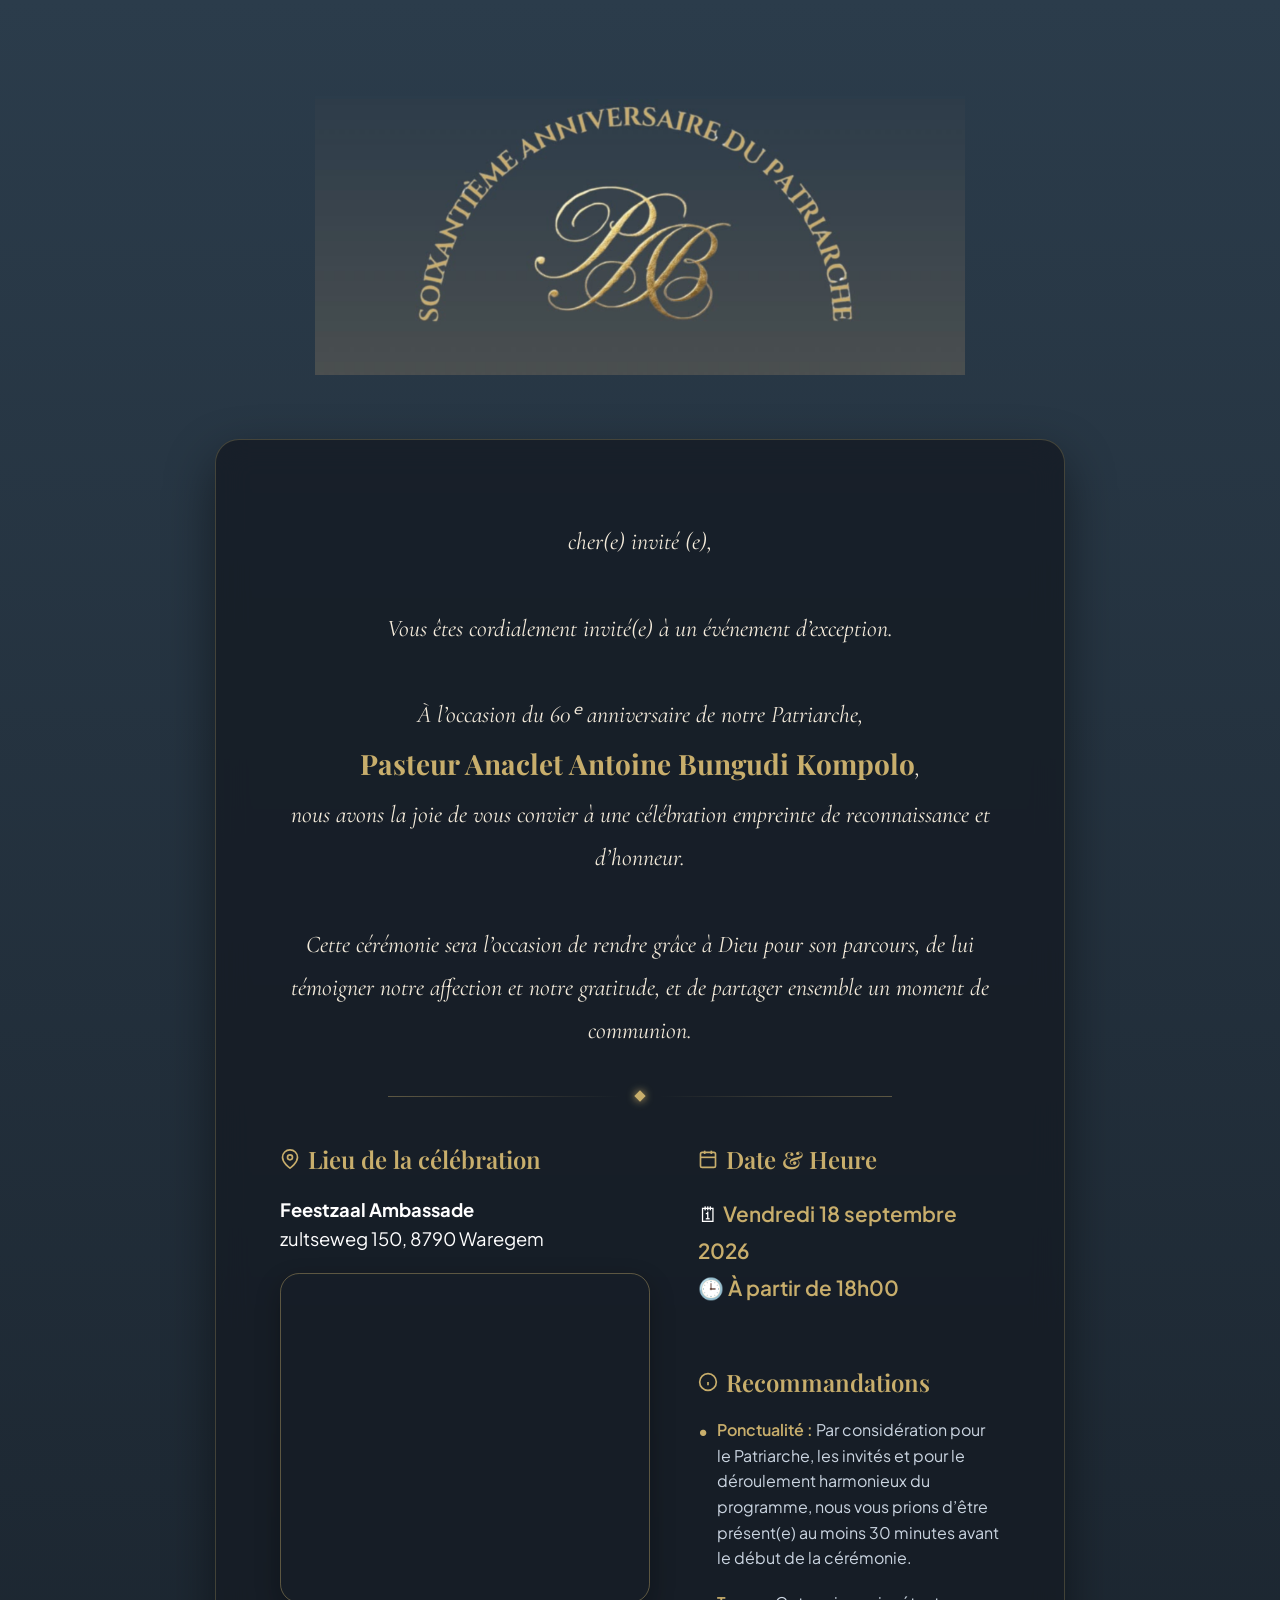
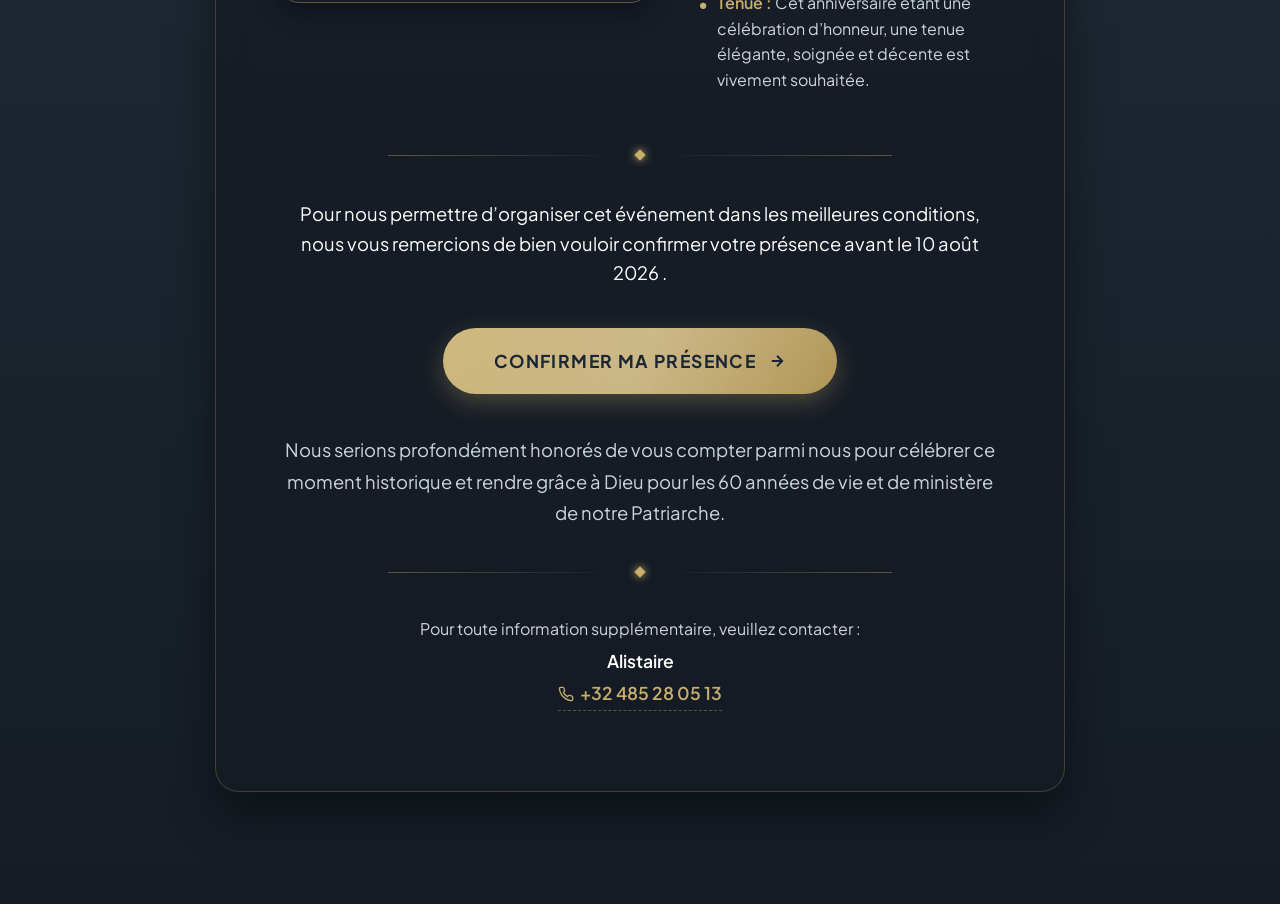
<file: index.html>
<!DOCTYPE html>
<html lang="fr">

<head>
    <meta charset="UTF-8">
    <meta name="viewport" content="width=device-width, initial-scale=1.0">
    <!-- <link rel="stylesheet" href="./invitation.css"> -->
    <title>Invitation Anniversaire de PAB</title>

    <style>
        /* Import Google Fonts for a luxury, premium look */
        @import url('https://fonts.googleapis.com/css2?family=Cormorant+Garamond:ital,wght@0,300;0,400;0,500;0,600;0,700;1,400&family=Playfair+Display:ital,wght@0,400;0,500;0,600;0,700;1,400&family=Plus+Jakarta+Sans:wght@300;400;500;600;700&display=swap');

        :root {
            --gold: #C8AE6C;
            --gold-light: #f3e5ab;
            --gold-dark: #a3843b;
            --bg-dark: #253748;
            --text-white: #ffffff;
            --text-muted: #cbd5e1;
            --font-serif-title: 'Playfair Display', serif;
            --font-serif-body: 'Cormorant Garamond', serif;
            --font-sans: 'Plus Jakarta Sans', sans-serif;
        }

        * {
            box-sizing: border-box;
            margin: 0;
            padding: 0;
        }

        body {
            background: #2b3c4b;
            background: linear-gradient(180deg, #2b3c4b 0%, #151c24 100%);
            color: var(--text-white);
            font-family: var(--font-sans);
            display: flex;
            flex-direction: column;
            text-align: center;
            align-items: center;
            overflow-x: hidden;
            line-height: 1.6;
        }

        p {
            font-size: 1rem;
            color: var(--text-muted);
        }

        /* Base div limit overrides */
        div {
            width: 100%;
        }

        /* Container wrapper */
        .container {
            min-height: 100vh;
            width: 100%;
            display: flex;
            flex-direction: column;
            justify-content: flex-start;
            align-items: center;
            text-align: center;
            position: relative;
            padding-bottom: 4rem;
        }

        /* Body container holding the invitation card */
        .body2 {
            position: relative;
            padding-top: 2rem;
            display: flex;
            flex-direction: column;
            align-items: center;
            justify-content: center;
            width: 100%;
            max-width: 1200px;
            padding-left: 1rem;
            padding-right: 1rem;
        }

        /* Logo Styling - Blends seamlessly into page background */
        .logo-wrapper {
            display: flex;
            justify-content: center;
            align-items: center;
            width: 100%;
            max-width: 500px;
            margin: 1.5rem auto;
            padding: 0 1rem;
        }

        .site-logo {
            width: 100%;
            height: auto;
            max-width: 450px;
            /* Removed borders, shadows and rounded corners at rest for seamless integration */
            transition: transform 0.3s ease;
        }

        .site-logo:hover {
            transform: scale(1.02);
        }

        /* Premium Card container using Glassmorphism */
        .card-invitation {
            background: rgba(21, 28, 36, 0.82);
            backdrop-filter: blur(16px);
            -webkit-backdrop-filter: blur(16px);
            border: 1px solid rgba(200, 174, 108, 0.25);
            border-radius: 24px;
            padding: 3rem 2rem;
            box-shadow: 0 20px 50px rgba(0, 0, 0, 0.45);
            width: 100%;
            max-width: 550px;
            margin: 1.5rem auto 3rem auto;
            text-align: center;
            transition: transform 0.3s ease, box-shadow 0.3s ease;
        }

        .card-invitation:hover {
            box-shadow: 0 25px 60px rgba(200, 174, 108, 0.15);
        }

        /* Intro typography */
        .intro p {
            font-family: var(--font-serif-body);
            font-size: 1.3rem;
            font-style: italic;
            line-height: 1.8;
            color: #f3eada;
        }

        .patriarche-name {
            font-family: var(--font-serif-title);
            font-weight: 700;
            color: var(--gold);
            font-style: normal;
            display: inline-block;
            padding: 0.2rem 0;
            font-size: 1.45rem;
        }

        .intro strong {
            color: var(--gold);
            font-weight: 600;
        }

        /* Dividers */
        .divider {
            display: flex;
            align-items: center;
            justify-content: center;
            margin: 2.5rem auto;
            width: 70%;
        }

        .divider::before,
        .divider::after {
            content: '';
            flex: 1;
            height: 1px;
            background: linear-gradient(to var(--direction, right), rgba(200, 174, 108, 0.4), rgba(200, 174, 108, 0));
        }

        .divider::after {
            --direction: left;
        }

        .divider-diamond {
            width: 8px;
            height: 8px;
            background-color: var(--gold);
            transform: rotate(45deg);
            margin: 0 15px;
            box-shadow: 0 0 8px var(--gold);
        }

        /* Section titles with icons */
        .section-title {
            font-family: var(--font-serif-title);
            font-size: 1.4rem;
            font-weight: 600;
            color: var(--gold);
            margin-bottom: 1rem;
            display: flex;
            align-items: center;
            justify-content: center;
            gap: 8px;
        }

        .detail-icon {
            width: 20px;
            height: 20px;
            stroke: var(--gold);
            stroke-width: 2px;
        }

        /* Venue layout */
        .lieu-text {
            font-size: 1.1rem;
            color: var(--text-white);
            margin-bottom: 1.2rem;
        }

        .map-container {
            width: 100%;
            max-width: 420px;
            margin: 0 auto;
        }

        iframe {
            border-radius: 1.2rem;
            border: 1px solid rgba(200, 174, 108, 0.4);
            width: 100%;
            height: 280px;
            box-shadow: 0 10px 25px rgba(0, 0, 0, 0.3);
            transition: border-color 0.3s ease;
        }

        iframe:hover {
            border-color: var(--gold);
        }

        /* Date and Time styling */
        .datetime-text {
            font-size: 1.15rem;
            color: var(--text-white);
            line-height: 1.8;
        }

        .DateTime {
            color: var(--gold);
            font-weight: 600;
        }

        /* Recommandations styling */
        .info {
            margin-top: 1.5rem;
        }

        .reco-list {
            list-style: none;
            padding: 0;
            margin: 0;
            text-align: left;
        }

        .reco-list li {
            font-size: 0.95rem;
            color: var(--text-muted);
            margin-bottom: 1.2rem;
            line-height: 1.6;
            position: relative;
            padding-left: 1.2rem;
        }

        .reco-list li::before {
            content: "•";
            color: var(--gold);
            position: absolute;
            left: 0;
            font-size: 1.2rem;
            top: -2px;
        }

        .first-word {
            color: var(--gold);
            font-weight: 600;
        }

        /* Confirmation CTA Button */
        .confirm-intro {
            font-size: 1.05rem;
            margin-bottom: 2rem;
            color: var(--text-white);
        }

        .confirm-btn-container {
            margin: 2.5rem 0;
        }

        .confirm-button {
            display: inline-flex;
            align-items: center;
            justify-content: center;
            gap: 12px;
            background: linear-gradient(135deg, var(--gold) 0%, var(--gold-dark) 100%);
            color: #1a2634;
            font-family: var(--font-sans);
            font-size: 1.05rem;
            font-weight: 700;
            text-transform: uppercase;
            letter-spacing: 0.08em;
            padding: 1.1rem 2.8rem;
            border-radius: 50px;
            border: none;
            box-shadow: 0 8px 25px rgba(200, 174, 108, 0.3);
            transition: all 0.4s cubic-bezier(0.175, 0.885, 0.32, 1.275);
            text-decoration: none;
            cursor: pointer;
            position: relative;
            overflow: hidden;
        }

        .confirm-button span {
            position: relative;
            z-index: 2;
        }

        .confirm-button .btn-icon {
            width: 18px;
            height: 18px;
            stroke: #1a2634;
            stroke-width: 2.5px;
            transition: transform 0.3s ease;
            position: relative;
            z-index: 2;
        }

        .confirm-button:hover {
            transform: translateY(-3px);
            box-shadow: 0 12px 30px rgba(200, 174, 108, 0.5);
            background: linear-gradient(135deg, var(--gold-light) 0%, var(--gold) 100%);
            color: #0f172a;
        }

        .confirm-button:hover .btn-icon {
            transform: translateX(5px);
            stroke: #0f172a;
        }

        .confirm-button:active {
            transform: translateY(1px);
            box-shadow: 0 4px 15px rgba(200, 174, 108, 0.3);
        }

        /* Shiny reflection effect */
        .confirm-button::after {
            content: '';
            position: absolute;
            top: 0;
            left: -50%;
            width: 200%;
            height: 100%;
            background: linear-gradient(to right,
                    rgba(255, 255, 255, 0) 0%,
                    rgba(255, 255, 255, 0.3) 50%,
                    rgba(255, 255, 255, 0) 100%);
            transform: skewX(-25deg);
            transition: 0.75s;
            z-index: 1;
        }

        .confirm-button:hover::after {
            left: 125%;
        }

        .confirm-outro {
            font-size: 1.05rem;
            line-height: 1.7;
            color: var(--text-muted);
        }

        /* Contact Info */
        .contact p {
            font-size: 1rem;
            color: var(--text-muted);
        }

        .contact-name {
            color: var(--text-white);
            font-weight: 600;
            font-size: 1.1rem;
            display: inline-block;
            margin: 0.3rem 0;
        }

        .phone-link {
            color: var(--gold);
            font-weight: 600;
            text-decoration: none;
            font-size: 1.1rem;
            display: inline-flex;
            align-items: center;
            justify-content: center;
            gap: 6px;
            border-bottom: 1px dashed rgba(200, 174, 108, 0.4);
            padding-bottom: 2px;
            transition: border-bottom-color 0.3s, color 0.3s;
        }

        .phone-link:hover {
            color: var(--gold-light);
            border-bottom-color: var(--gold-light);
        }

        .detail-icon-small {
            width: 16px;
            height: 16px;
            stroke: currentColor;
            stroke-width: 2px;
        }

        /* Media Query: Tablets (min-width: 768px) */
        @media (min-width: 768px) {
            .container {
                min-height: 100vh;
            }

            .body2 {
                padding-top: 2.5rem;
            }

            .card-invitation {
                max-width: 650px;
                padding: 4rem 3rem;
            }

            .intro p {
                font-size: 1.4rem;
            }

            .patriarche-name {
                font-size: 1.6rem;
            }

            iframe {
                height: 320px;
            }

            .datetime-text {
                font-size: 1.25rem;
            }
        }

        /* Media Query: Desktop PC (min-width: 1024px) */
        @media (min-width: 1024px) {
            .container {
                min-height: 100vh;
            }

            .body2 {
                padding-top: 4rem;
            }

            .logo-wrapper {
                max-width: 700px;
                margin: 2rem auto;
            }

            .site-logo {
                max-width: 650px;
            }

            .card-invitation {
                max-width: 850px;
                /* Wider card to fit grid layout beautifully */
                padding: 5rem 4rem;
                margin-top: 2rem;
            }

            /* Columns for PC layout */
            .details-grid {
                display: grid;
                grid-template-columns: 1.1fr 0.9fr;
                gap: 3rem;
                align-items: start;
                text-align: left;
                margin: 2rem 0;
            }

            .section-title {
                justify-content: flex-start;
                font-size: 1.5rem;
            }

            .lieu-text {
                font-size: 1.15rem;
                line-height: 1.6;
            }

            .map-container {
                max-width: none;
            }

            iframe {
                height: 330px;
            }

            .details-right {
                display: flex;
                flex-direction: column;
                gap: 2rem;
            }

            .datetime-text {
                font-size: 1.3rem;
            }

            .reco-list li {
                font-size: 1rem;
            }

            .intro p {
                font-size: 1.5rem;
            }

            .patriarche-name {
                font-size: 1.75rem;
            }

            .confirm-intro,
            .confirm-outro {
                font-size: 1.15rem;
            }

            .confirm-button {
                font-size: 1.1rem;
                padding: 1.2rem 3.2rem;
            }
        }
    </style>

</head>

<body>

    <div class="container">
        <!-- <h1>Soixantième Anniversaire du Patriarche</h1> -->
        <!-- <h1 id="pab">PAB</h1> -->

        <div class="body2">
            
            <!-- LOGO PRINCIPAL -->
            <div class="logo-wrapper">
                <img src="logo.png" alt="Soixantième Anniversaire du Patriarche" class="site-logo">
            </div>

            <div class="card-invitation">
                <!-- CORP DE TEXTE -->
                <div class="intro">
                    <p>cher(e)  invité (e),<br><br>
                        Vous êtes cordialement invité(e) à un événement d’exception.<br><br>
                        À l’occasion du 60ᵉ anniversaire de notre Patriarche,<br>
                        <span class="patriarche-name">Pasteur Anaclet Antoine Bungudi Kompolo</span>,<br>
                        nous avons la joie de vous convier à une célébration empreinte de reconnaissance et
                        d’honneur.<br><br>
                        Cette cérémonie sera l’occasion de rendre grâce à Dieu pour son parcours, de lui témoigner notre
                        affection et notre gratitude, et de partager ensemble un moment de communion.
                    </p>
                </div>

                <div class="divider">
                    <div class="divider-diamond"></div>
                </div>

                <!-- INFO PRATIQUE, LIEU, DATE, HEURE -->
                <div class="details-grid">
                    <div class="lieu">
                        <h3 class="section-title">
                            <svg class="detail-icon" viewBox="0 0 24 24" fill="none" stroke="currentColor"
                                stroke-width="2">
                                <path d="M21 10c0 7-9 13-9 13s-9-6-9-13a9 9 0 0 1 18 0z" />
                                <circle cx="12" cy="10" r="3" />
                            </svg>
                            Lieu de la célébration
                        </h3>
                        <p class="lieu-text">
                            <strong>Feestzaal Ambassade</strong><br>
                            zultseweg 150, 8790 Waregem
                        </p>
                        <div class="map-container">
                            <iframe
                                src="https://www.google.com/maps/embed?pb=!1m18!1m12!1m3!1d2516.358169418494!2d3.440549011577744!3d50.898588471563095!2m3!1f0!2f0!3f0!3m2!1i1024!2i768!4f13.1!3m3!1m2!1s0x47c315da31d0c5ff%3A0x1de51ae68b789d4a!2sFeestzaal%20Ambassade%20Waregem!5e0!3m2!1sen!2sbe!4v1783598694338!5m2!1sen!2sbe"
                                allowfullscreen="" loading="smooth" referrerpolicy="strict-origin-when-cross-origin">
                            </iframe>
                        </div>
                    </div>

                    <div class="details-right">
                        <div class="datetime">
                            <h3 class="section-title">
                                <svg class="detail-icon" viewBox="0 0 24 24" fill="none" stroke="currentColor"
                                    stroke-width="2">
                                    <rect x="3" y="4" width="18" height="18" rx="2" ry="2" />
                                    <line x1="16" y1="2" x2="16" y2="6" />
                                    <line x1="8" y1="2" x2="8" y2="6" />
                                    <line x1="3" y1="10" x2="21" y2="10" />
                                </svg>
                                Date & Heure
                            </h3>
                            <p class="datetime-text">
                                🗓 <span class="DateTime">Vendredi 18 septembre 2026</span><br>
                                🕒 <span class="DateTime">À partir de 18h00</span>
                            </p>
                        </div>

                        <div class="info">
                            <h3 class="section-title">
                                <svg class="detail-icon" viewBox="0 0 24 24" fill="none" stroke="currentColor"
                                    stroke-width="2">
                                    <circle cx="12" cy="12" r="10" />
                                    <line x1="12" y1="16" x2="12" y2="12" />
                                    <line x1="12" y1="8" x2="12.01" y2="8" />
                                </svg>
                                Recommandations
                            </h3>
                            <ul class="reco-list">
                                <li>
                                    <span class="first-word">Ponctualité :</span> Par considération pour le Patriarche,
                                    les invités et pour le déroulement harmonieux du programme, nous vous prions d’être
                                    présent(e) au moins 30 minutes avant le début de la cérémonie.
                                </li>
                                <li>
                                    <span class="first-word">Tenue :</span> Cet anniversaire étant une célébration
                                    d’honneur, une tenue élégante, soignée et décente est vivement souhaitée.
                                </li>
                            </ul>
                        </div>
                    </div>
                </div>

                <div class="divider">
                    <div class="divider-diamond"></div>
                </div>

                <!-- CONFIRMATION, MOT DE FIN -->
                <div class="confirm">
                    <p class="confirm-intro">
                        Pour nous permettre d’organiser cet événement dans les meilleures conditions, nous vous
                        remercions de bien vouloir confirmer votre présence avant le 10 août 2026 .
                    </p>

                    <div class="confirm-btn-container">
                        <a href="https://docs.google.com/forms/d/e/1FAIpQLSfu__K-JNJaTeUOfiEvw1qonIGzMQLsAxvf-ozde4bbhogXNw/viewform"
                            class="confirm-button" target="_blank" rel="noopener noreferrer">
                            <span>Confirmer ma présence</span>
                            <svg class="btn-icon" viewBox="0 0 24 24" fill="none" stroke="currentColor"
                                stroke-width="2">
                                <path d="M5 12h14M12 5l7 7-7 7" />
                            </svg>
                        </a>
                    </div>

                    <p class="confirm-outro">
                        Nous serions profondément honorés de vous compter parmi nous pour célébrer ce moment historique
                        et rendre grâce à Dieu pour les 60 années de vie et de ministère de notre Patriarche.
                    </p>
                </div>

                <div class="divider">
                    <div class="divider-diamond"></div>
                </div>

                <div class="contact">
                    <p>
                        Pour toute information supplémentaire, veuillez contacter :<br>
                        <span class="contact-name">Alistaire</span><br>
                        <a href="tel:+32 485 28 05 13" class="phone-link">
                            <svg class="detail-icon-small" viewBox="0 0 24 24" fill="none" stroke="currentColor"
                                stroke-width="2">
                                <path
                                    d="M22 16.92v3a2 2 0 0 1-2.18 2 19.79 19.79 0 0 1-8.63-3.07 19.5 19.5 0 0 1-6-6 19.79 19.79 0 0 1-3.07-8.67A2 2 0 0 1 4.11 2h3a2 2 0 0 1 2 1.72 12.84 12.84 0 0 0 .7 2.81 2 2 0 0 1-.45 2.11L8.09 9.91a16 16 0 0 0 6 6l1.27-1.27a2 2 0 0 1 2.11-.45 12.84 12.84 0 0 0 2.81.7A2 2 0 0 1 22 16.92z" />
                            </svg>
                            +32 485 28 05 13
                        </a>
                    </p>
                </div>
            </div>
        </div>
        <!-- EINDE BODY2 -->

        <!-- FOOTER FOTO -->
        <!-- <footer class="footer-container">
    <h2>merci à tous !</h2>
    <p></p>
    </footer> -->

    </div>
    <!-- Einde eerste div container -->
</body>

</html>
</file>
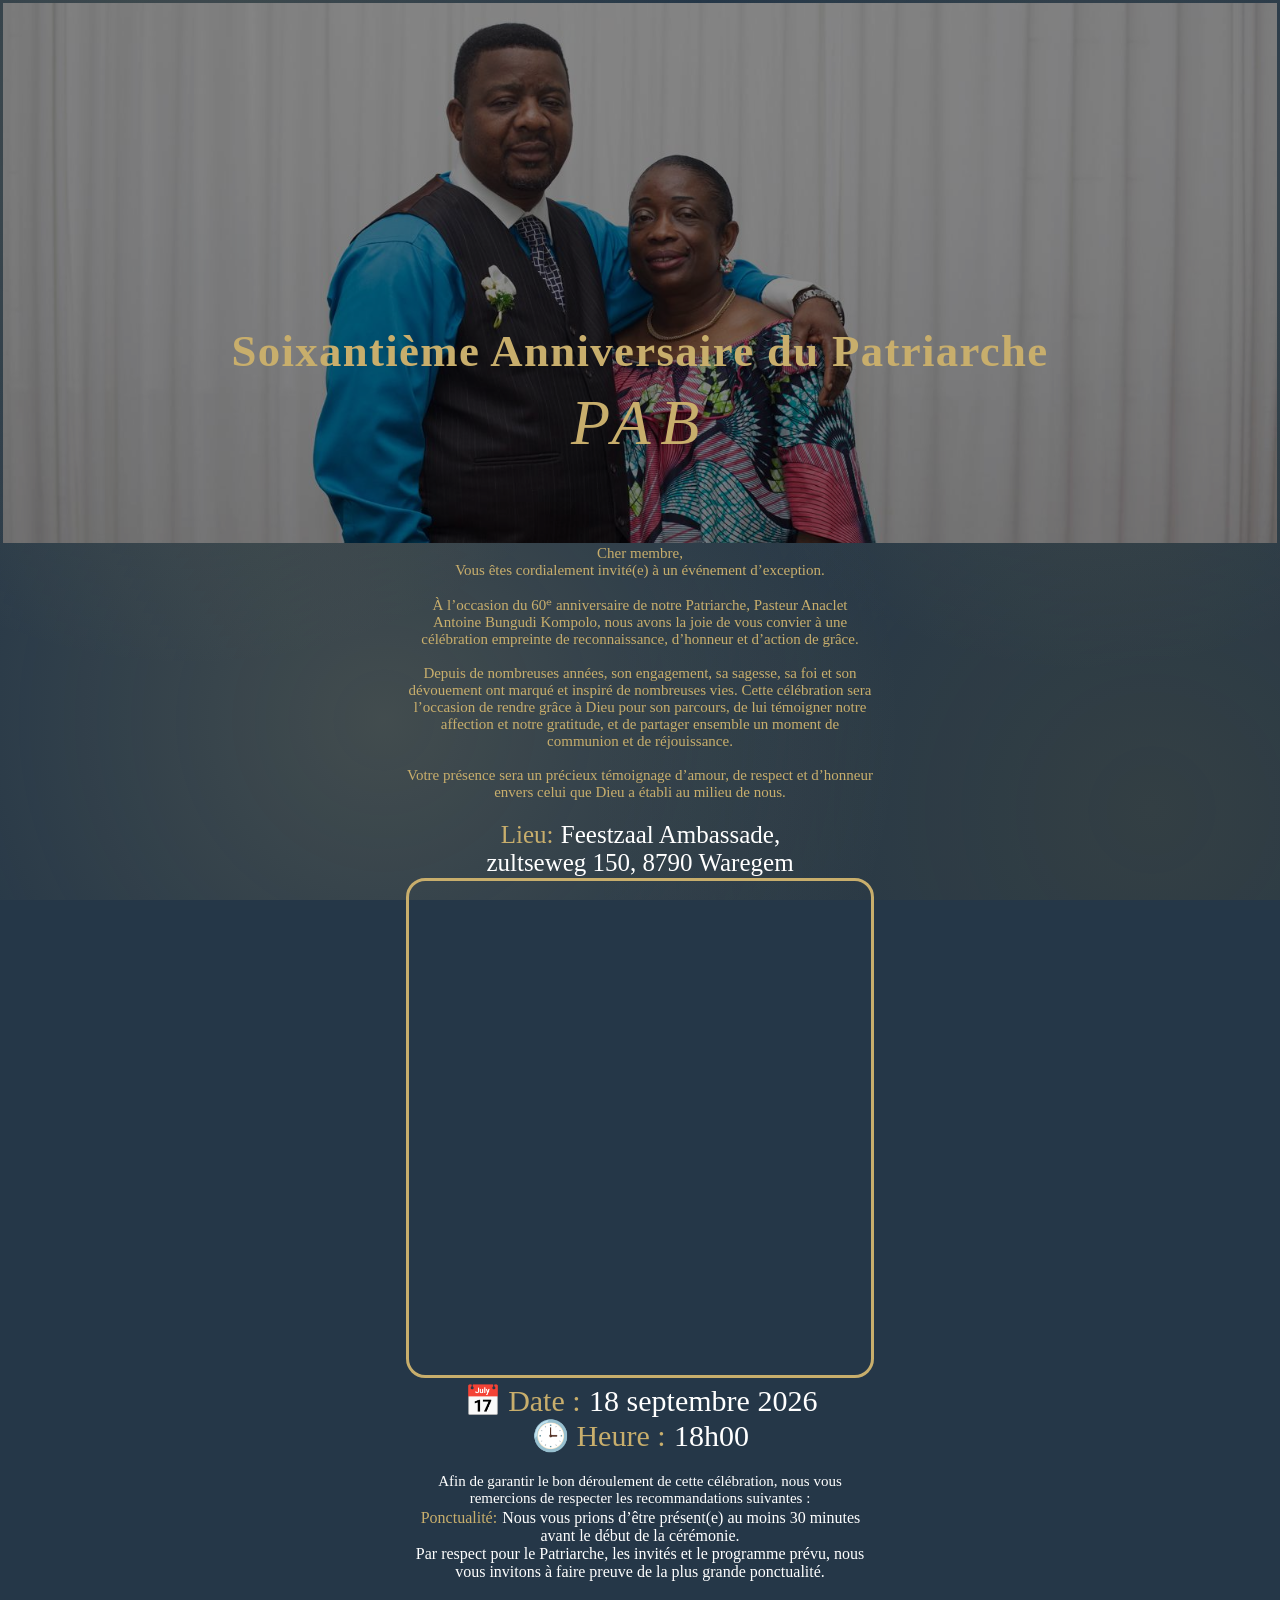
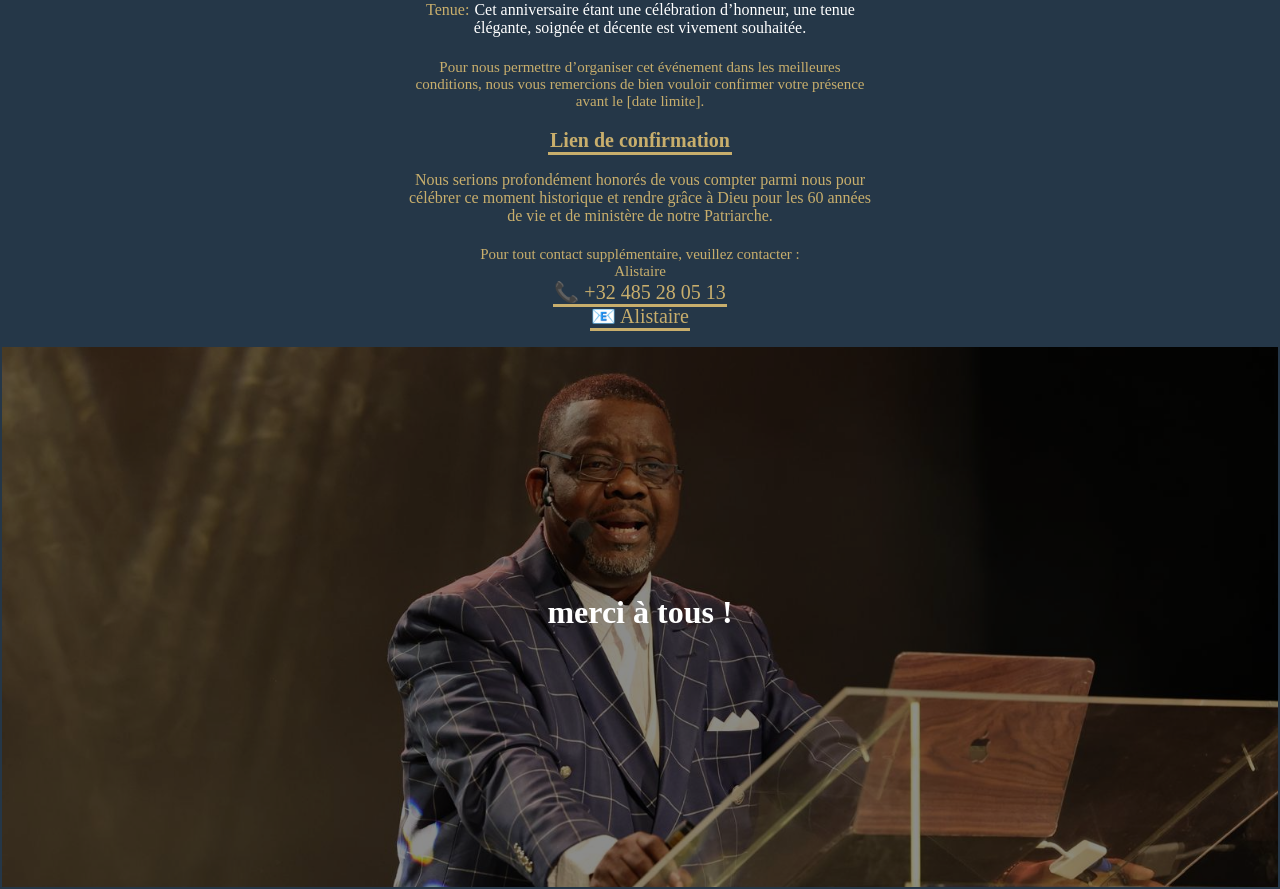
<file: html/index.html>
<!DOCTYPE html>
<html lang="fr">
<head>
    <meta charset="UTF-8">
    <meta name="viewport" content="width=device-width, initial-scale=1.0">
    <link rel="stylesheet" href="../css/invitation.css">
    <title>Invitation Anniversaire de PAB</title>
</head>
<body>

    <header>
    <div class="container">
        <h1>Soixantième Anniversaire du Patriarche</h1>
        <h1 id="pab">PAB</h1>
    </div>
</header>
    

    <!-- CORP DE TEXTE -->
    <div class="intro">
        <p>Cher membre, <br>
        Vous êtes cordialement invité(e) à un événement d’exception. <br> <br>

À l’occasion du 60ᵉ anniversaire de notre Patriarche, Pasteur Anaclet Antoine Bungudi Kompolo, nous avons la joie de vous convier à une célébration empreinte de reconnaissance, d’honneur et d’action de grâce. <br> <br>

Depuis de nombreuses années, son engagement, sa sagesse, sa foi et son dévouement ont marqué et inspiré de nombreuses vies. Cette célébration sera l’occasion de rendre grâce à Dieu pour son parcours, de lui témoigner notre affection et notre gratitude, et de partager ensemble un moment de communion et de réjouissance. <br> <br>

Votre présence sera un précieux témoignage d’amour, de respect et d’honneur envers celui que Dieu a établi au milieu de nous.
</p>
    </div> <br>
<!-- INFO PRATIQUE, LIEU, DATE, HEURE -->
    <div class="lieu">
        <p>
       <span class="DateTime">Lieu:</span> Feestzaal Ambassade, <br> zultseweg 150, 8790 Waregem 
        </p>
        <!-- map -->
        <iframe src="https://www.google.com/maps/embed?pb=!1m18!1m12!1m3!1d2516.358169418494!2d3.440549011577744!3d50.898588471563095!2m3!1f0!2f0!3f0!3m2!1i1024!2i768!4f13.1!3m3!1m2!1s0x47c315da31d0c5ff%3A0x1de51ae68b789d4a!2sFeestzaal%20Ambassade%20Waregem!5e0!3m2!1sen!2sbe!4v1783598694338!5m2!1sen!2sbe" 
                 ; allowfullscreen="" loading="lazy" 
                referrerpolicy="strict-origin-when-cross-origin">
        </iframe>
    </div>

    <div class="datetime">
       <p>
        <span class="DateTime">📅 Date :</span> 18 septembre 2026 <br>
        <span class="DateTime">🕒 Heure :</span> 18h00
       </p>
    </div> <br>

    <div class="info">
        <p>
            Afin de garantir le bon déroulement de cette célébration, nous vous remercions de respecter les recommandations suivantes :
            <ul>
                <li>
                    <span class="first-word">Ponctualité: </span>Nous vous prions d’être présent(e) au moins 30 minutes avant le début de la cérémonie. <br>
             Par respect pour le Patriarche,
            les invités et le programme prévu, nous vous invitons à faire preuve de la plus grande ponctualité.
                </li> <br>
                <li>
                    <span class="first-word">Tenue: </span> Cet anniversaire étant une célébration d’honneur, une tenue élégante, soignée et décente est vivement souhaitée.
                </li>
            </ul>
        </p>
    </div> <br>

<!-- CONFIRMATION, MOT DE FIN -->
    <div class="confirm">
        <p>
            Pour nous permettre d’organiser cet événement dans les meilleures conditions,
             nous vous remercions de bien vouloir confirmer votre présence avant le [date limite]. <br> <br>

             <p><a href="https://docs.google.com/forms/d/e/1FAIpQLSdu-bQmGBMw48Oq_Ry35C9tmlw7t_RGWuG7KUSZZBfBevGpSQ/viewform?usp=header"> <strong>Lien de confirmation</strong></a></p> <br>
            

Nous serions profondément honorés de vous compter parmi nous pour célébrer ce moment historique et rendre grâce à Dieu pour les 60 années de vie et de ministère de notre Patriarche.
        </p>
    </div> <br>

    <div class="contact">
        <p>
            Pour tout contact supplémentaire, veuillez contacter : <br>

                Alistaire <br>
                <a href="tel:+32 485 28 05 13">📞 +32 485 28 05 13</a><br>
                 <a href="mailto:">📧 Alistaire</a>
        </p>
    </div> <br>

    <!-- FOOTER FOTO -->
    <footer class="footer-container">
    <h2>merci à tous !</h2>
    <p></p>
    </footer>

</body>
</html>
</file>
<file: invitation.css>
*{
    box-sizing: border-box;
    margin: 0;
    padding: 1px;
}

body{
    background-color: #253748;
    color: #C8AE6C;

    display: flex;
    flex-direction: column;
    text-align: center;
    align-items: center;
    overflow-x: hidden;

    /* display: grid;
    grid-template-areas: 
    "header"
    "intro"
    "lieu"
    "datetime"
    "info"
    "confirm"
    "contact"
    "footer-container"; */
}

/* De spots op de achtergrond */
body::before {
    content: "";
    position: fixed;
    inset: 0;
    z-index: -1;
    background:
        radial-gradient(circle at 15% 15%, rgba(200, 174, 108, 0.2), transparent 40%),
        radial-gradient(circle at 85% 25%, rgba(200, 174, 108, 0.15), transparent 35%),
        radial-gradient(circle at 30% 80%, rgba(200, 174, 108, 0.18), transparent 45%),
        radial-gradient(circle at 90% 90%, rgba(157, 124, 40, 0.12), transparent 40%);
    pointer-events: none;
}

P{
    font-size: 15px;
}

/* mobile first */
div{
    width: 100%;
    max-width: 500px; /* nooit breder dan 500px op grote schermen */
    padding: 0 1rem;
}


/* HEADER PAB_1 */
header {
    position: relative;
    display: flex;
    justify-content: center; /* centreert .container horizontaal */
    width: 100%;
}

.container h1 {
    font-family: 'Playfair Display', serif;
    font-weight: 600;
    font-size: 2.8rem;
    letter-spacing: 0.03em;
    line-height: 1.3;
    padding: 0 1rem;
}

#pab {
    font-family: 'Cormorant Garamond', serif;
    font-style: italic;
    font-size: 4rem;
    letter-spacing: 0.15em;
    font-weight: 400;
}

.container {
    background-image: url('/pab_1.jpg');
    background-size: cover;
    background-position: center 20%;
    min-height: 60vh;
    max-width: none; 
    display: flex;
    flex-direction: column;
    justify-content: center;
    align-items: center;
    text-align: center;
    position: relative;
}

/* Dark overlay */
.container::before {
    content: "";
    position: absolute;
    inset: 0;
    background: rgba(0, 0, 0, 0.45);
}

.container h1 {
    position: relative;
    z-index: 1;
    color: #C8AE6C;
}

.container h1:first-child {
    margin-top: 15rem;
}

/* Gold text */
#pab-logo {
    position: relative;
    z-index: 1;
    width: 80%;
    max-width: 400px;
    height: auto;
}

/* 
#pab {
    font-size: 3rem;
    letter-spacing: 0.1em;
    font-weight: bold;
} */

/* INFO PRATIQUE, LIEU, DATE, HEURE */
.lieu p{
    color: #fff;
}

iframe{
    border-radius: 1.2rem;
    border: solid #C8AE6C;
    align-items: center;
    width: 100%;
    max-width: 350px;
    height: 300px;
}

.datetime p{
    font-size: 1.2rem;
    color: #fff;
}

.DateTime {
    color: #C8AE6C;
}

.info {
    color: #fff;
}

.lieu p{
    font-size: 25px;
}

ul{
    list-style: none;
    padding: 0;
    margin: 0;
}

.first-word{
    color: #C8AE6C;
}

#goud{
    color: #C8AE6C;
}

/* CONFIRM LINK */
a{
    text-decoration: none;
    font-size: 20px;
    color: #C8AE6C;
    border-bottom: #C8AE6C solid;
}

/* FOOTER FOTO */
.footer-container {
    position: relative;
    background-image: url('/PAB_2.jpg');
    background-size: cover;
    background-position: center 30%; /* toont iets meer dan puur de bovenrand */
    min-height: 60vh; /* pas aan naar wens */
    width: 100%;
    display: flex;
    flex-direction: column;
    justify-content: center;
    align-items: center;
    text-align: center;
}

.footer-container::before {
    content: "";
    position: absolute;
    inset: 0;
    background: rgba(0, 0, 0, 0.45);
}

.footer-container h2,
.footer-container p {
    position: relative;
    z-index: 1;
    color: white;
}

.footer-container h2 {
    font-size: 2rem;
    margin-bottom: 0.5rem;
}

/* TABLET */
@media (min-width: 768px) {
    .container h1 {
        font-size: 2.4rem;
    }

    #pab-logo {
        max-width: 500px;
    }

    #pab {
        font-size: 3.5rem;
    }

    iframe {
        max-width: 500px;
        height: 400px;
    }

    .datetime p {
        font-size: 1.6rem;
    }

    .container,
    .footer-container {
        min-height: 60vh;
    }

    .footer-container h2 {
        font-size: 1.8rem;
    }
}


/* PC */
@media (min-width: 1024px) {
    .container h1 {
        font-size: 2.8rem;
    }

    #pab {
        font-size: 4rem;
    }

    #pab-logo {
        max-width: 600px;
    }

    iframe {
        height: 500px;
    }

    .datetime p {
        font-size: 30px; /* jouw originele waarde */
    }

    .footer-container h2 {
        font-size: 2rem;
    }
}
</file>
<file: css/invitation.css>
*{
    box-sizing: border-box;
    margin: 0;
    padding: 1px;
}

body{
    background-color: #253748;
    color: #C8AE6C;

    display: flex;
    flex-direction: column;
    text-align: center;
    align-items: center;
    overflow-x: hidden;

    /* display: grid;
    grid-template-areas: 
    "header"
    "intro"
    "lieu"
    "datetime"
    "info"
    "confirm"
    "contact"
    "footer-container"; */
}

/* De spots op de achtergrond */
body::before {
    content: "";
    position: fixed;
    inset: 0;
    z-index: -1;
    background:
        radial-gradient(circle at 15% 15%, rgba(200, 174, 108, 0.2), transparent 40%),
        radial-gradient(circle at 85% 25%, rgba(200, 174, 108, 0.15), transparent 35%),
        radial-gradient(circle at 30% 80%, rgba(200, 174, 108, 0.18), transparent 45%),
        radial-gradient(circle at 90% 90%, rgba(157, 124, 40, 0.12), transparent 40%);
    pointer-events: none;
}

P{
    font-size: 15px;
}

/* mobile first */
div{
    width: 100%;
    max-width: 500px; /* nooit breder dan 500px op grote schermen */
    padding: 0 1rem;
}


/* HEADER PAB_1 */
header {
    position: relative;
    display: flex;
    justify-content: center; /* centreert .container horizontaal */
    width: 100%;
}

.container h1 {
    font-family: 'Playfair Display', serif;
    font-weight: 600;
    font-size: 2.8rem;
    letter-spacing: 0.03em;
    line-height: 1.3;
    padding: 0 1rem;
}

#pab {
    font-family: 'Cormorant Garamond', serif;
    font-style: italic;
    font-size: 4rem;
    letter-spacing: 0.15em;
    font-weight: 400;
}

.container {
    background-image: url('../Images/pab_1.jpg');
    background-size: cover;
    background-position: center 20%;
    min-height: 60vh;
    max-width: none; 
    display: flex;
    flex-direction: column;
    justify-content: center;
    align-items: center;
    text-align: center;
    position: relative;
}

/* Dark overlay */
.container::before {
    content: "";
    position: absolute;
    inset: 0;
    background: rgba(0, 0, 0, 0.45);
}

.container h1 {
    position: relative;
    z-index: 1;
    color: #C8AE6C;
}

.container h1:first-child {
    margin-top: 15rem;
}

/* Gold text */
#pab-logo {
    position: relative;
    z-index: 1;
    width: 80%;
    max-width: 400px;
    height: auto;
}

/* 
#pab {
    font-size: 3rem;
    letter-spacing: 0.1em;
    font-weight: bold;
} */

/* INFO PRATIQUE, LIEU, DATE, HEURE */
.lieu p{
    color: #fff;
}

iframe{
    border-radius: 1.2rem;
    border: solid #C8AE6C;
    align-items: center;
    width: 100%;
    max-width: 350px;
    height: 300px;
}

.datetime p{
    font-size: 1.2rem;
    color: #fff;
}

.DateTime {
    color: #C8AE6C;
}

.info {
    color: #fff;
}

.lieu p{
    font-size: 25px;
}

ul{
    list-style: none;
    padding: 0;
    margin: 0;
}

.first-word{
    color: #C8AE6C;
}

#goud{
    color: #C8AE6C;
}

/* CONFIRM LINK */
a{
    text-decoration: none;
    font-size: 20px;
    color: #C8AE6C;
    border-bottom: #C8AE6C solid;
}

/* FOOTER FOTO */
.footer-container {
    position: relative;
    background-image: url('../Images/PAB_2.jpg');
    background-size: cover;
    background-position: center 30%; /* toont iets meer dan puur de bovenrand */
    min-height: 60vh; /* pas aan naar wens */
    width: 100%;
    display: flex;
    flex-direction: column;
    justify-content: center;
    align-items: center;
    text-align: center;
}

.footer-container::before {
    content: "";
    position: absolute;
    inset: 0;
    background: rgba(0, 0, 0, 0.45);
}

.footer-container h2,
.footer-container p {
    position: relative;
    z-index: 1;
    color: white;
}

.footer-container h2 {
    font-size: 2rem;
    margin-bottom: 0.5rem;
}

/* TABLET */
@media (min-width: 768px) {
    .container h1 {
        font-size: 2.4rem;
    }

    #pab-logo {
        max-width: 500px;
    }

    #pab {
        font-size: 3.5rem;
    }

    iframe {
        max-width: 500px;
        height: 400px;
    }

    .datetime p {
        font-size: 1.6rem;
    }

    .container,
    .footer-container {
        min-height: 60vh;
    }

    .footer-container h2 {
        font-size: 1.8rem;
    }
}


/* PC */
@media (min-width: 1024px) {
    .container h1 {
        font-size: 2.8rem;
    }

    #pab {
        font-size: 4rem;
    }

    #pab-logo {
        max-width: 600px;
    }

    iframe {
        height: 500px;
    }

    .datetime p {
        font-size: 30px; /* jouw originele waarde */
    }

    .footer-container h2 {
        font-size: 2rem;
    }
}
</file>
